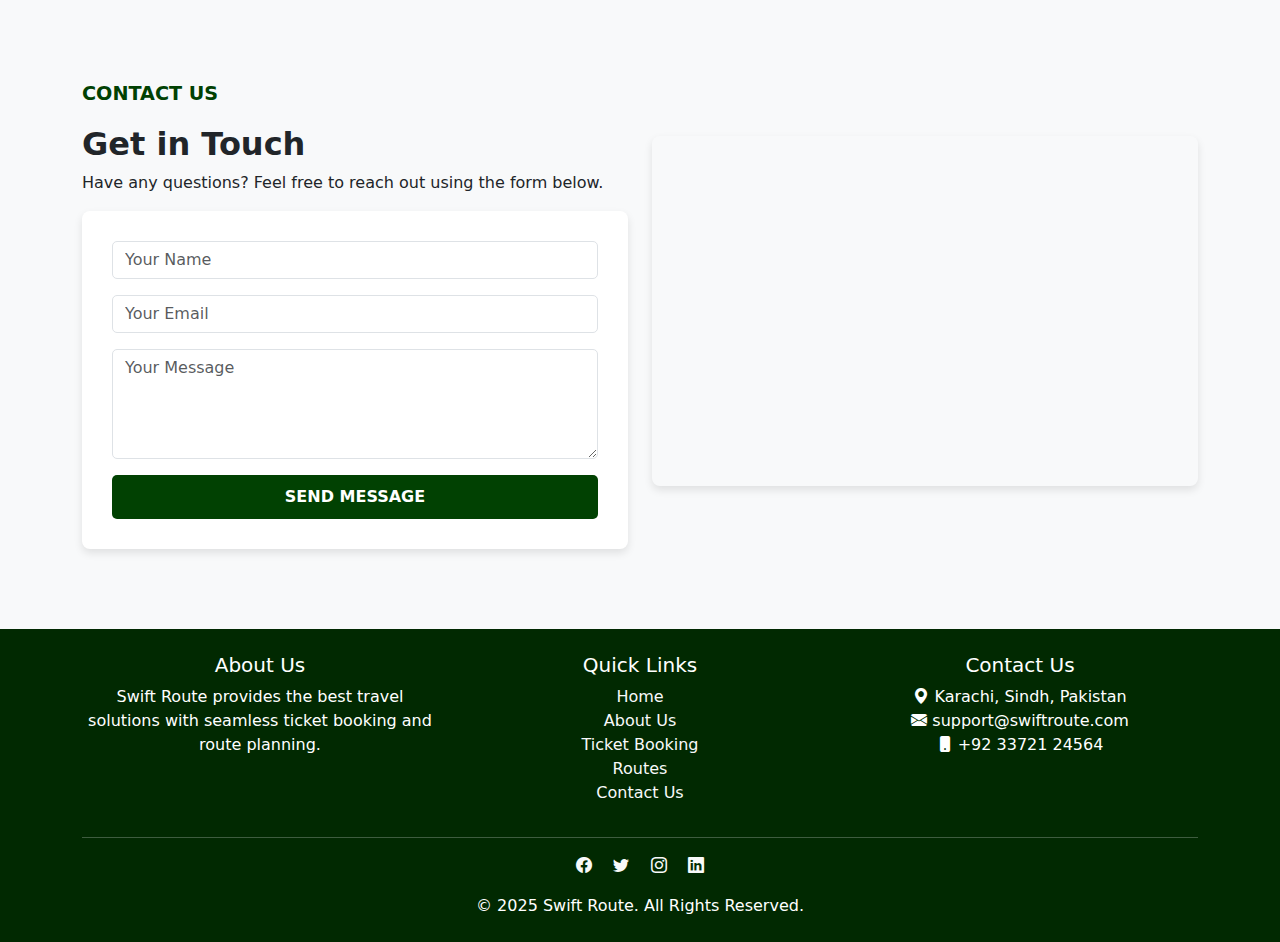
<file: contact.html>
<!DOCTYPE html>
<html lang="en">
<head>
    <meta charset="UTF-8">
    <meta name="viewport" content="width=device-width, initial-scale=1.0">
    <title>Contact Section</title>
    <link href="https://cdn.jsdelivr.net/npm/bootstrap@5.3.0/dist/css/bootstrap.min.css" rel="stylesheet">
    <link rel="stylesheet" href="style.css">
</head>
<body>

<!-- Contact Section -->
<section class="contact-section">
    <div class="container">
        <div class="row align-items-center">
            <!-- Left Side: Contact Form -->
            <div class="col-md-6">
                <p class="contact-heading">Contact Us</p>
                <h2 class="fw-bold">Get in Touch</h2>
                <p>Have any questions? Feel free to reach out using the form below.</p>
                
                <form class="contact-form">
                    <div class="mb-3">
                        <input type="text" class="form-control" placeholder="Your Name" required>
                    </div>
                    <div class="mb-3">
                        <input type="email" class="form-control" placeholder="Your Email" required>
                    </div>
                    <div class="mb-3">
                        <textarea class="form-control" rows="4" placeholder="Your Message" required></textarea>
                    </div>
                    <button type="submit" class="btn-send">Send Message</button>
                </form>
            </div>

            <!-- Right Side: Google Map -->
            <div class="col-md-6 contact-map mt-4 mt-md-0">
                <iframe src="https://www.google.com/maps/embed?pb=!1m18!1m12!1m3!1d924237.710283299!2d66.49592655461541!3d25.192983580869367!2m3!1f0!2f0!3f0!3m2!1i1024!2i768!4f13.1!3m3!1m2!1s0x3eb33e06651d4bbf%3A0x9cf92f44555a0c23!2sKarachi%2C%20Karachi%20City%2C%20Sindh%2C%20Pakistan!5e0!3m2!1sen!2snl!4v1737310017968!5m2!1sen!2snl" width="600" height="450" style="border:0;" allowfullscreen="" loading="lazy" referrerpolicy="no-referrer-when-downgrade"></iframe>
            </div>
        </div>
    </div>
</section>

<!-- Footer Section -->
<footer class="footer text-white text-center py-4">
    <div class="container">
        <div class="row">
            <!-- Column 1: About Us -->
            <div class="col-md-4">
                <h5>About Us</h5>
                <p>Swift Route provides the best travel solutions with seamless ticket booking and route planning.</p>
            </div>

            <!-- Column 2: Quick Links -->
            <div class="col-md-4">
                <h5>Quick Links</h5>
                <ul class="list-unstyled">
                    <li><a href="index.html" class="text-light text-decoration-none">Home</a></li>
                    <li><a href="about.html" class="text-light text-decoration-none">About Us</a></li>
                    <li><a href="ticketbooking.html" class="text-light text-decoration-none">Ticket Booking</a></li>
                    <li><a href="route.html" class="text-light text-decoration-none">Routes</a></li>
                    <li><a href="contact.html" class="text-light text-decoration-none">Contact Us</a></li>
                </ul>
            </div>

            <!-- Column 3: Contact Info -->
            <div class="col-md-4">
                <h5>Contact Us</h5>
                <p><i class="bi bi-geo-alt-fill"></i> Karachi, Sindh, Pakistan</p>
                <p><i class="bi bi-envelope-fill"></i> support@swiftroute.com</p>
                <p><i class="bi bi-phone-fill"></i> +92 33721 24564</p>
            </div>
        </div>

        <hr class="border-light">

        <!-- Social Media Icons -->
        <div class="text-center my-3">
            <a href="#" class="text-light mx-2"><i class="bi bi-facebook"></i></a>
            <a href="#" class="text-light mx-2"><i class="bi bi-twitter"></i></a>
            <a href="#" class="text-light mx-2"><i class="bi bi-instagram"></i></a>
            <a href="#" class="text-light mx-2"><i class="bi bi-linkedin"></i></a>
        </div>

        <!-- Copyright Section -->
        <div class="text-center">
            <p class="mb-0">&copy; 2025 Swift Route. All Rights Reserved.</p>
        </div>
    </div>
</footer>

<!-- Bootstrap Icons -->
<link rel="stylesheet" href="https://cdn.jsdelivr.net/npm/bootstrap-icons/font/bootstrap-icons.css">


<script src="https://cdn.jsdelivr.net/npm/bootstrap@5.3.0/dist/js/bootstrap.bundle.min.js"></script>
</body>
</html>
</file>
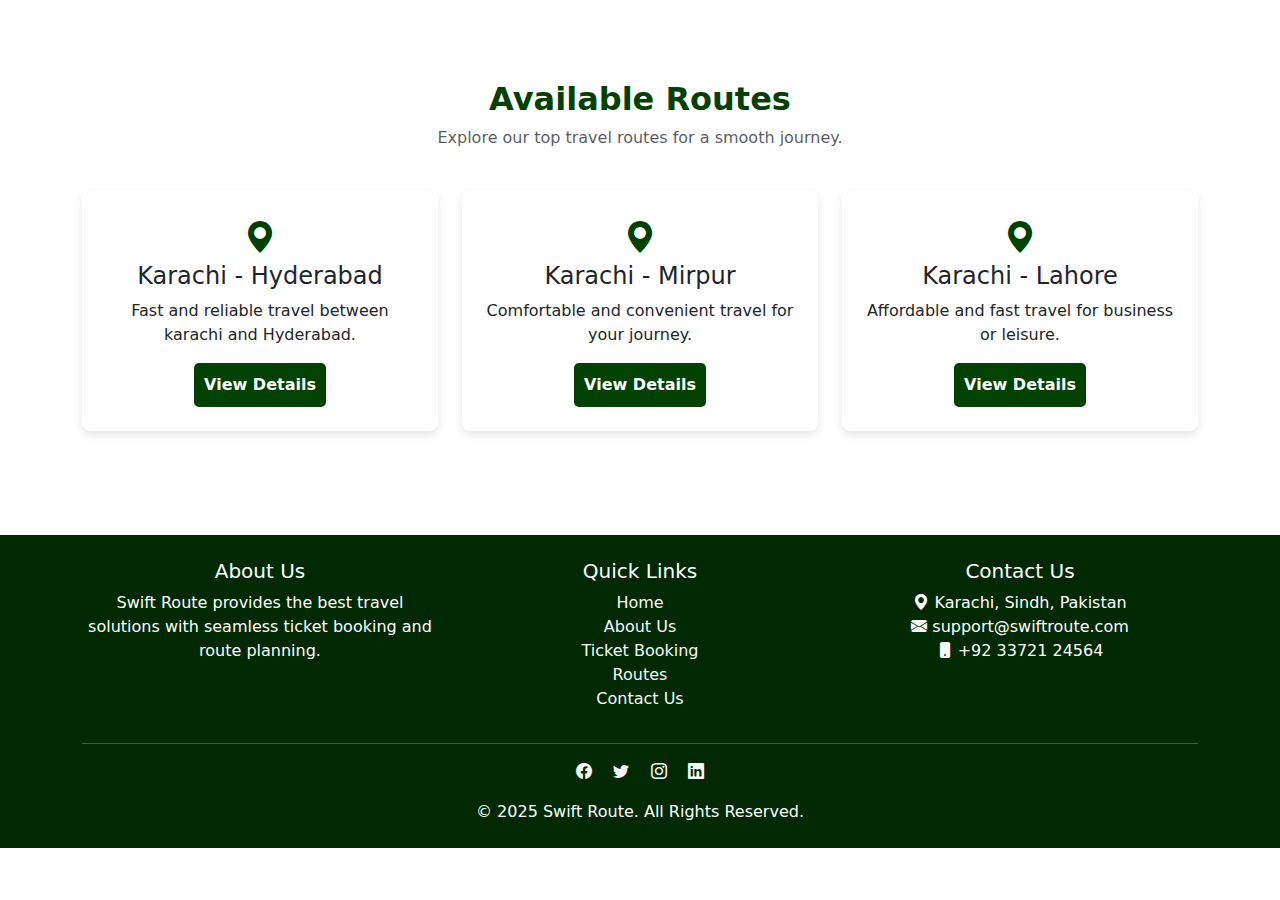
<file: route.html>
<!DOCTYPE html>
<html lang="en">
<head>
    <meta charset="UTF-8">
    <meta name="viewport" content="width=device-width, initial-scale=1.0">
    <title>Routes</title>
    <link href="https://cdn.jsdelivr.net/npm/bootstrap@5.3.0/dist/css/bootstrap.min.css" rel="stylesheet">
    <link rel="stylesheet" href="style.css">
</head>
<body>

<!-- Routes Section -->
<section class="routes-section" id="routes">
    <div class="container">
        <div class="routes-container">
            <h2 class="routes-heading">Available Routes</h2>
            <p class="text-muted">Explore our top travel routes for a smooth journey.</p>
        </div>

        <div class="row">
            <!-- Route 1 -->
            <div class="col-md-4 mb-4">
                <div class="route-box text-center p-4">
                    <i class="bi bi-geo-alt-fill route-icon"></i>
                    <h4>Karachi - Hyderabad</h4>
                    <p>Fast and reliable travel between karachi and Hyderabad.</p>
                    <button class="btn-view">View Details</button>
                </div>
            </div>
            <!-- Route 2 -->
            <div class="col-md-4 mb-4">
                <div class="route-box text-center p-4">
                    <i class="bi bi-geo-alt-fill route-icon"></i>
                    <h4>Karachi - Mirpur</h4>
                    <p>Comfortable and convenient travel for your journey.</p>
                    <button class="btn-view">View Details</button>
                </div>
            </div>
            <!-- Route 3 -->
            <div class="col-md-4 mb-4">
                <div class="route-box text-center p-4">
                    <i class="bi bi-geo-alt-fill route-icon"></i>
                    <h4>Karachi - Lahore</h4>
                    <p>Affordable and fast travel for business or leisure.</p>
                    <button class="btn-view">View Details</button>
                </div>
            </div>
        </div>
    </div>
</section>

<!-- Footer Section -->
<footer class="footer text-white text-center py-4">
    <div class="container">
        <div class="row">
            <!-- Column 1: About Us -->
            <div class="col-md-4">
                <h5>About Us</h5>
                <p>Swift Route provides the best travel solutions with seamless ticket booking and route planning.</p>
            </div>

            <!-- Column 2: Quick Links -->
            <div class="col-md-4">
                <h5>Quick Links</h5>
                <ul class="list-unstyled">
                    <li><a href="index.html" class="text-light text-decoration-none">Home</a></li>
                    <li><a href="about.html" class="text-light text-decoration-none">About Us</a></li>
                    <li><a href="ticketbooking.html" class="text-light text-decoration-none">Ticket Booking</a></li>
                    <li><a href="route.html" class="text-light text-decoration-none">Routes</a></li>
                    <li><a href="contact.html" class="text-light text-decoration-none">Contact Us</a></li>
                </ul>
            </div>

            <!-- Column 3: Contact Info -->
            <div class="col-md-4">
                <h5>Contact Us</h5>
                <p><i class="bi bi-geo-alt-fill"></i> Karachi, Sindh, Pakistan</p>
                <p><i class="bi bi-envelope-fill"></i> support@swiftroute.com</p>
                <p><i class="bi bi-phone-fill"></i> +92 33721 24564</p>
            </div>
        </div>

        <hr class="border-light">

        <!-- Social Media Icons -->
        <div class="text-center my-3">
            <a href="#" class="text-light mx-2"><i class="bi bi-facebook"></i></a>
            <a href="#" class="text-light mx-2"><i class="bi bi-twitter"></i></a>
            <a href="#" class="text-light mx-2"><i class="bi bi-instagram"></i></a>
            <a href="#" class="text-light mx-2"><i class="bi bi-linkedin"></i></a>
        </div>

        <!-- Copyright Section -->
        <div class="text-center">
            <p class="mb-0">&copy; 2025 Swift Route. All Rights Reserved.</p>
        </div>
    </div>
</footer>


<!-- Bootstrap Icons -->
<link rel="stylesheet" href="https://cdn.jsdelivr.net/npm/bootstrap-icons/font/bootstrap-icons.css">

<script src="https://cdn.jsdelivr.net/npm/bootstrap@5.3.0/dist/js/bootstrap.bundle.min.js"></script>
</body>
</html>
</file>
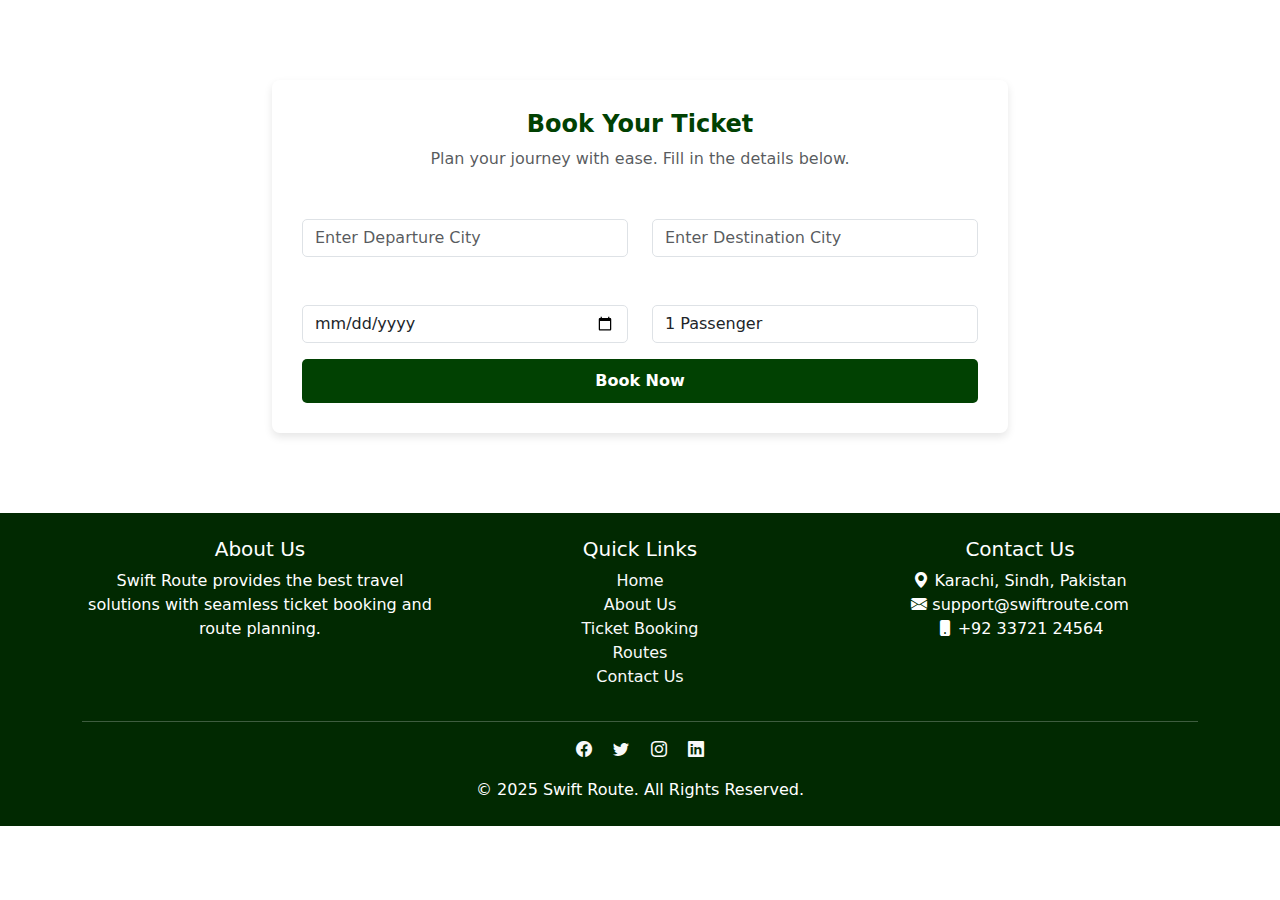
<file: ticketbooking.html>
<!DOCTYPE html>
<html lang="en">
<head>
    <meta charset="UTF-8">
    <meta name="viewport" content="width=device-width, initial-scale=1.0">
    <title>Ticket Booking</title>
    <link href="https://cdn.jsdelivr.net/npm/bootstrap@5.3.0/dist/css/bootstrap.min.css" rel="stylesheet">
   <link rel="stylesheet" href="style.css">
</head>
<body>

<!-- Ticket Booking Section -->
<section class="booking-section">
    <div class="container">
        <div class="row justify-content-center">
            <div class="col-md-8">
                <div class="booking-container">
                    <h2 class="booking-heading text-center">Book Your Ticket</h2>
                    <p class="text-center text-muted">Plan your journey with ease. Fill in the details below.</p>
                    
                    <form class="booking-form">
                        <div class="row">
                            <!-- Departure -->
                            <div class="col-md-6 mb-3">
                                <label for="departure" class="form-label">Departure</label>
                                <input type="text" id="departure" class="form-control" placeholder="Enter Departure City" required>
                            </div>
                            <!-- Destination -->
                            <div class="col-md-6 mb-3">
                                <label for="destination" class="form-label">Destination</label>
                                <input type="text" id="destination" class="form-control" placeholder="Enter Destination City" required>
                            </div>
                        </div>

                        <div class="row">
                            <!-- Date of Journey -->
                            <div class="col-md-6 mb-3">
                                <label for="date" class="form-label">Date of Journey</label>
                                <input type="date" id="date" class="form-control" required>
                            </div>
                            <!-- Number of Passengers -->
                            <div class="col-md-6 mb-3">
                                <label for="passengers" class="form-label">Passengers</label>
                                <select id="passengers" class="form-control" required>
                                    <option value="1">1 Passenger</option>
                                    <option value="2">2 Passengers</option>
                                    <option value="3">3 Passengers</option>
                                    <option value="4">4 Passengers</option>
                                    <option value="5">5+ Passengers</option>
                                </select>
                            </div>
                        </div>

                        <button type="submit" class="btn-book">Book Now</button>
                    </form>
                </div>
            </div>
        </div>
    </div>
</section>

<!-- Footer Section -->
<footer class="footer text-white text-center py-4">
    <div class="container">
        <div class="row">
            <!-- Column 1: About Us -->
            <div class="col-md-4">
                <h5>About Us</h5>
                <p>Swift Route provides the best travel solutions with seamless ticket booking and route planning.</p>
            </div>

            <!-- Column 2: Quick Links -->
            <div class="col-md-4">
                <h5>Quick Links</h5>
                <ul class="list-unstyled">
                    <li><a href="index.html" class="text-light text-decoration-none">Home</a></li>
                    <li><a href="about.html" class="text-light text-decoration-none">About Us</a></li>
                    <li><a href="ticketbooking.html" class="text-light text-decoration-none">Ticket Booking</a></li>
                    <li><a href="route.html" class="text-light text-decoration-none">Routes</a></li>
                    <li><a href="contact.html" class="text-light text-decoration-none">Contact Us</a></li>
                </ul>
            </div>

            <!-- Column 3: Contact Info -->
            <div class="col-md-4">
                <h5>Contact Us</h5>
                <p><i class="bi bi-geo-alt-fill"></i> Karachi, Sindh, Pakistan</p>
                <p><i class="bi bi-envelope-fill"></i> support@swiftroute.com</p>
                <p><i class="bi bi-phone-fill"></i> +92 33721 24564</p>
            </div>
        </div>

        <hr class="border-light">

        <!-- Social Media Icons -->
        <div class="text-center my-3">
            <a href="#" class="text-light mx-2"><i class="bi bi-facebook"></i></a>
            <a href="#" class="text-light mx-2"><i class="bi bi-twitter"></i></a>
            <a href="#" class="text-light mx-2"><i class="bi bi-instagram"></i></a>
            <a href="#" class="text-light mx-2"><i class="bi bi-linkedin"></i></a>
        </div>

        <!-- Copyright Section -->
        <div class="text-center">
            <p class="mb-0">&copy; 2025 Swift Route. All Rights Reserved.</p>
        </div>
    </div>
</footer>

<!-- Bootstrap Icons -->
<link rel="stylesheet" href="https://cdn.jsdelivr.net/npm/bootstrap-icons/font/bootstrap-icons.css">


<script src="https://cdn.jsdelivr.net/npm/bootstrap@5.3.0/dist/js/bootstrap.bundle.min.js"></script>
</body>
</html>
</file>
<file: style.css>
.navbar-nav .nav-link {
    font-size: 16px;
    font-weight: 500;
    padding: 8px 15px;
    color: #333;
}

.navbar-nav .nav-link:hover {
    color: #014102;
}

.navbar-brand img {
    max-height: 50px;
}

.btn-primary {
    font-weight: bold;
    padding: 10px 20px;
}


  /* Carousel Fullscreen */
  .carousel-item {
    position: relative;
    height: 100vh;
    background-size: cover;
    background-position: center;
}

/* Black Overlay */
.carousel-item::before {
    content: "";
    position: absolute;
    top: 0;
    left: 0;
    width: 100%;
    height: 100%;
    background: rgba(0, 0, 0, 0.6);
}

/* Centered Text */
.carousel-caption {
    position: absolute;
    top: 50%;
    left: 50%;
    transform: translate(-50%, -50%);
    text-align: center;
    color: white;
}

.carousel-caption h1 {
    font-size: 3rem;
    font-weight: bold;
}

.carousel-caption p {
    font-size: 1.2rem;
    margin-bottom: 20px;
}

.btn-read-more {
    background: #014102;
    color: white;
    padding: 10px 20px;
    border-radius: 5px;
    text-decoration: none;
}

.btn-read-more:hover {
    background:#014102;
}

 /* Section Styling */
 .about-section {
    padding: 80px 0;
    background: #f8f9fa;
}
.about-heading {
    font-size: 1.2rem;
    font-weight: bold;
    color: #014102;
    text-transform: uppercase;
}
.tab-content {
    background: white;
    padding: 20px;
    border-radius: 5px;
    box-shadow: 0 4px 6px rgba(0, 0, 0, 0.1);
}
.btn-learn-more {
    background: #014102;
    color: white;
    padding: 8px 15px;
    border-radius: 5px;
    text-decoration: none;
}
.btn-learn-more:hover {
    background:#014102;
}
.nav-tabs .nav-link {
    color: #333;
    font-weight: 500;
}
.nav-tabs .nav-link.active {
    background: #014102;
    color: white;
    border: none;
}
.about-image img {
    width: 100%;
    border-radius: 5px;
}

 /* Contact Section Styling */
        .contact-section {
            padding: 80px 0;
            background: #f8f9fa;
        }
        .contact-heading {
            font-size: 1.2rem;
            font-weight: bold;
            color: #014102;
            text-transform: uppercase;
        }
        .contact-form {
            background: white;
            padding: 30px;
            border-radius: 8px;
            box-shadow: 0 4px 8px rgba(0, 0, 0, 0.1);
        }
        .contact-form .form-control {
            border-radius: 5px;
        }
        .btn-send {
            width: 100%;
            background: #014102;
            color: white;
            padding: 10px;
            border-radius: 5px;
            text-transform: uppercase;
            font-weight: bold;
            border: none;
        }
        .btn-send:hover {
            background: #014102;
        }
        .contact-map iframe {
            border-radius: 8px;
            width: 100%;
            height: 350px;
            box-shadow: 0 4px 8px rgba(0, 0, 0, 0.1);
        }
        
         /* Ticket Booking Section */
         .booking-section {
            background: linear-gradient(to right, white, white);
            padding: 80px 0;
            color: white;
        }
        .booking-container {
            background: white;
            padding: 30px;
            border-radius: 8px;
            box-shadow: 0 4px 8px rgba(0, 0, 0, 0.1);
        }
        .booking-heading {
            font-size: 1.5rem;
            font-weight: bold;
            color: #014102;
        }
        .booking-form .form-control {
            border-radius: 5px;
        }
        .btn-book {
            width: 100%;
            background: #014102;
            color: white;
            padding: 10px;
            border-radius: 5px;
            font-weight: bold;
            border: none;
        }
        .btn-book:hover {
            background:#014102;
        }

         /* Routes Section */
         .routes-section {
            background:white;
            padding: 80px 0;
        }
        .routes-container {
            text-align: center;
            margin-bottom: 40px;
        }
        .routes-heading {
            font-size: 2rem;
            font-weight: bold;
            color:#014102;
        }
        .route-box {
            background: white;
            padding: 20px;
            border-radius: 8px;
            box-shadow: 0 4px 8px rgba(0, 0, 0, 0.1);
            transition: transform 0.3s ease-in-out;
        }
        .route-box:hover {
            transform: translateY(-5px);
        }
        .route-icon {
            font-size: 2rem;
            color:#014102;
        }
        .btn-view {
            background: #014102;
            color: white;
            padding: 10px;
            border-radius: 5px;
            font-weight: bold;
            border: none;
        }
        .btn-view:hover {
            background:#014102;
        }

        .footer {
            background-color:#012901; 
            color: white; 
            padding: 20px 0;
        }
        
        .footer p {
            margin: 0;
        }
</file>
